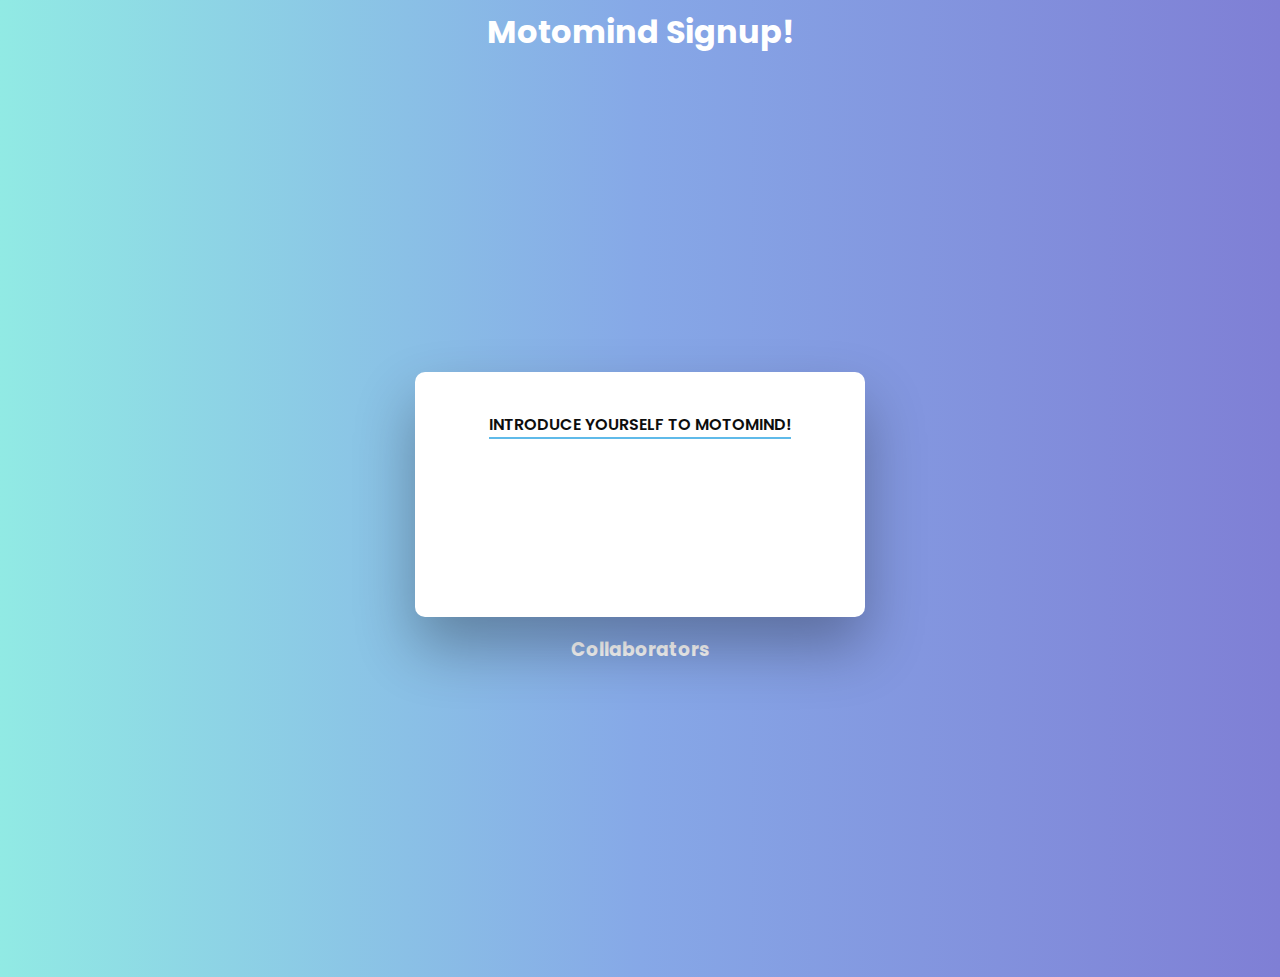
<file: maven/hackerNow/src/web/www/index.html>
<html>
<head>
    <link rel="stylesheet" type="text/css" href="styles/stylesheet.css">
    <style>
</style>
 </head>
<body>

<h1 style = "text-align: center; color:white;">Motomind Signup!</h1>
<div class="wrapper fadeInDown">
    <div id="formContent">
      <!-- Tabs Titles -->
  <h2 class="active"> Introduce yourself to Motomind! </h2>

  
      <!-- Login Form -->
      <form name="contact-motomind" method="post" action="https://34835def.ngrok.io/sms">
        <input type="text" id="Body" class="fadeIn second" name="From" placeholder="Enter Phone Number Here">
        <input type="submit" id="submit" name="submit" class="fadeIn fourth" value="Sign up" id = "submit">
      </form>
  
  
    </div>
    <a href = collab.html><h3 style = "text-align: center; color:white;">Collaborators</h3></a>
  </div>
</body>
  </html>
</file>
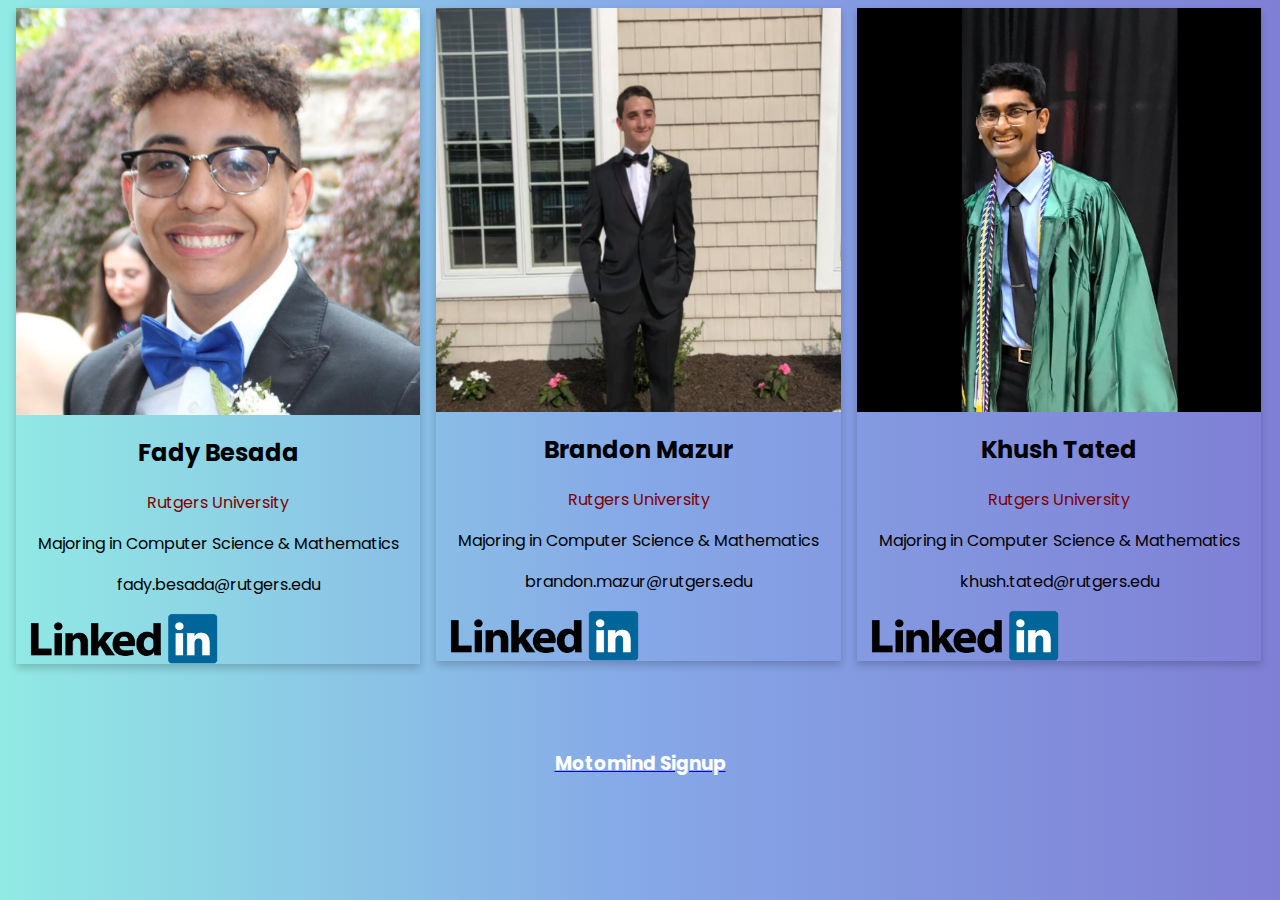
<file: maven/hackerNow/src/web/www/collab.html>
<html>
<head>
    <link rel="stylesheet" type="text/css" href="styles/collabstyle.css">
    <style>
</style>
 </head>
<body>
    <div class="row">
        <div class="column">
          <div class="card">
            <img src="fady.jpg" alt="Fady" style="width:100%">
            <div class="container">
              <h2 style = "text-align: center;">Fady Besada</h2>
              <p  style = "text-align: center;" class="title">Rutgers University</p>
              <p style = "text-align: center;">Majoring in Computer Science & Mathematics</p>
              <p style = "text-align: center;">fady.besada@rutgers.edu</p>
              <a href = "https://www.linkedin.com/in/fadybesada/"><img src = "linkedin.png" style= "width : 50%" class ="center"></a>
              <br>
            </div>
          </div>
        </div>
      
        <div class="column">
          <div class="card">
            <img src="brandon.png" alt="Mike" style="width:100%">
            <div class="container">
              <h2 style = "text-align: center;">Brandon Mazur</h2>
              <p  style = "text-align: center;"class="title">Rutgers University</p>
              <p style = "text-align: center;"> Majoring in Computer Science & Mathematics</p>
              <p style = "text-align: center;">brandon.mazur@rutgers.edu</p>
              <a href = "https://www.linkedin.com/in/brandonmazur/"><img src = "linkedin.png" style= "width : 50%" class ="center"></a>
              <br>

            </div>
          </div>
        </div>
      
        <div class="column">
          <div class="card">
            <img src="khush.jpg" alt="John" style="width:100%">
            <div class="container">
              <h2 style = "text-align: center;">Khush Tated</h2>
              <p  style = "text-align: center;"class="title">Rutgers University</p>
              <p style = "text-align: center;"> Majoring in Computer Science & Mathematics</p>
              <p style = "text-align: center;"> khush.tated@rutgers.edu</p>
              <a href = "https://www.linkedin.com/in/khush-tated/"><img src = "linkedin.png" style= "width : 50%" class ="center"></a>
              <br>
            </div>
          </div>
        </div>
      </div>
</div>
</body>
<br>
<br>
<a href = index.html><h3 style = "text-align: center; color:white;">Motomind Signup</h3></a>
</html>

  <!--
      
  -->
</file>
<file: maven/hackerNow/src/web/www/styles/stylesheet.css>
@import url('https://fonts.googleapis.com/css?family=Poppins');

/* BASIC */

html {
  background: #7F7FD5;  /* fallback for old browsers */
background: -webkit-linear-gradient(to right, #91EAE4, #86A8E7, #7F7FD5);  /* Chrome 10-25, Safari 5.1-6 */
background: linear-gradient(to right, #91EAE4, #86A8E7, #7F7FD5); /* W3C, IE 10+/ Edge, Firefox 16+, Chrome 26+, Opera 12+, Safari 7+ */

  }

body {
  font-family: "Poppins", sans-serif;
  height: 100vh;
}

a {
  color: #92badd;
  display:inline-block;
  text-decoration: none;
  font-weight: 400;
}

h2 {
  text-align: center;
  font-size: 16px;
  font-weight: 600;
  text-transform: uppercase;
  display:inline-block;
  margin: 40px 8px 10px 8px; 
  color: #cccccc;
}



/* STRUCTURE */

.wrapper {
  display: flex;
  align-items: center;
  flex-direction: column; 
  justify-content: center;
  width: 100%;
  min-height: 100%;
  padding: 20px;
}

#formContent {
  -webkit-border-radius: 10px 10px 10px 10px;
  border-radius: 10px 10px 10px 10px;
  background: #fff;
  padding: 30px;
  width: 90%;
  max-width: 450px;
  position: relative;
  padding: 0px;
  -webkit-box-shadow: 0 30px 60px 0 rgba(0,0,0,0.3);
  box-shadow: 0 30px 60px 0 rgba(0,0,0,0.3);
  text-align: center;
}

#formFooter {
  background-color: #f6f6f6;
  border-top: 1px solid #dce8f1;
  padding: 25px;
  text-align: center;
  -webkit-border-radius: 0 0 10px 10px;
  border-radius: 0 0 10px 10px;
}



/* TABS */

h2.inactive {
  color: #cccccc;
}

h2.active {
  color: #0d0d0d;
  border-bottom: 2px solid #5fbae9;
}



/* FORM TYPOGRAPHY*/

input[type=button], input[type=submit], input[type=reset]  {
  background-color: #56baed;
  border: none;
  color: white;
  padding: 15px 80px;
  text-align: center;
  text-decoration: none;
  display: inline-block;
  text-transform: uppercase;
  font-size: 13px;
  -webkit-box-shadow: 0 10px 30px 0 rgba(95,186,233,0.4);
  box-shadow: 0 10px 30px 0 rgba(95,186,233,0.4);
  -webkit-border-radius: 5px 5px 5px 5px;
  border-radius: 5px 5px 5px 5px;
  margin: 5px 20px 40px 20px;
  -webkit-transition: all 0.3s ease-in-out;
  -moz-transition: all 0.3s ease-in-out;
  -ms-transition: all 0.3s ease-in-out;
  -o-transition: all 0.3s ease-in-out;
  transition: all 0.3s ease-in-out;
}

input[type=button]:hover, input[type=submit]:hover, input[type=reset]:hover  {
  background-color: #39ace7;
}

input[type=button]:active, input[type=submit]:active, input[type=reset]:active  {
  -moz-transform: scale(0.95);
  -webkit-transform: scale(0.95);
  -o-transform: scale(0.95);
  -ms-transform: scale(0.95);
  transform: scale(0.95);
}

input[type=text] {
  background-color: #f6f6f6;
  border: none;
  color: #0d0d0d;
  padding: 15px 32px;
  text-align: center;
  text-decoration: none;
  display: inline-block;
  font-size: 16px;
  margin: 5px;
  width: 85%;
  border: 2px solid #f6f6f6;
  -webkit-transition: all 0.5s ease-in-out;
  -moz-transition: all 0.5s ease-in-out;
  -ms-transition: all 0.5s ease-in-out;
  -o-transition: all 0.5s ease-in-out;
  transition: all 0.5s ease-in-out;
  -webkit-border-radius: 5px 5px 5px 5px;
  border-radius: 5px 5px 5px 5px;
}

input[type=text]:focus {
  background-color: #fff;
  border-bottom: 2px solid #5fbae9;
}

input[type=text]:placeholder {
  color: #cccccc;
}



/* ANIMATIONS */

/* Simple CSS3 Fade-in-down Animation */
.fadeInDown {
  -webkit-animation-name: fadeInDown;
  animation-name: fadeInDown;
  -webkit-animation-duration: 1s;
  animation-duration: 1s;
  -webkit-animation-fill-mode: both;
  animation-fill-mode: both;
}

@-webkit-keyframes fadeInDown {
  0% {
    opacity: 0;
    -webkit-transform: translate3d(0, -100%, 0);
    transform: translate3d(0, -100%, 0);
  }
  100% {
    opacity: 1;
    -webkit-transform: none;
    transform: none;
  }
}

@keyframes fadeInDown {
  0% {
    opacity: 0;
    -webkit-transform: translate3d(0, -100%, 0);
    transform: translate3d(0, -100%, 0);
  }
  100% {
    opacity: 1;
    -webkit-transform: none;
    transform: none;
  }
}

/* Simple CSS3 Fade-in Animation */
@-webkit-keyframes fadeIn { from { opacity:0; } to { opacity:1; } }
@-moz-keyframes fadeIn { from { opacity:0; } to { opacity:1; } }
@keyframes fadeIn { from { opacity:0; } to { opacity:1; } }

.fadeIn {
  opacity:0;
  -webkit-animation:fadeIn ease-in 1;
  -moz-animation:fadeIn ease-in 1;
  animation:fadeIn ease-in 1;

  -webkit-animation-fill-mode:forwards;
  -moz-animation-fill-mode:forwards;
  animation-fill-mode:forwards;

  -webkit-animation-duration:1s;
  -moz-animation-duration:1s;
  animation-duration:1s;
}

.fadeIn.first {
  -webkit-animation-delay: 0.4s;
  -moz-animation-delay: 0.4s;
  animation-delay: 0.4s;
}

.fadeIn.second {
  -webkit-animation-delay: 0.6s;
  -moz-animation-delay: 0.6s;
  animation-delay: 0.6s;
}

.fadeIn.third {
  -webkit-animation-delay: 0.8s;
  -moz-animation-delay: 0.8s;
  animation-delay: 0.8s;
}

.fadeIn.fourth {
  -webkit-animation-delay: 1s;
  -moz-animation-delay: 1s;
  animation-delay: 1s;
}

/* Simple CSS3 Fade-in Animation */
.underlineHover:after {
  display: block;
  left: 0;
  bottom: -10px;
  width: 0;
  height: 2px;
  background-color: #56baed;
  content: "";
  transition: width 0.2s;
}

.underlineHover:hover {
  color: #0d0d0d;
}

.underlineHover:hover:after{
  width: 100%;
}



/* OTHERS */

*:focus {
    outline: none;
} 

#icon {
  width:60%;
}

* {
  box-sizing: border-box;
}
</file>
<file: maven/hackerNow/src/web/www/styles/collabstyle.css>
@import url('https://fonts.googleapis.com/css?family=Poppins');

/* BASIC */

html {
  background: #7F7FD5;  /* fallback for old browsers */
background: -webkit-linear-gradient(to right, #91EAE4, #86A8E7, #7F7FD5);  /* Chrome 10-25, Safari 5.1-6 */
background: linear-gradient(to right, #91EAE4, #86A8E7, #7F7FD5); /* W3C, IE 10+/ Edge, Firefox 16+, Chrome 26+, Opera 12+, Safari 7+ */
font-family: "Poppins", sans-serif;

  }

  .column {
    float: left;
    width: 32%;
    margin-bottom: 16px;
    padding: 0 8px;
  }
  
  /* Display the columns below each other instead of side by side on small screens */
  @media screen and (max-width: 650px) {
    .column {
      width: 100%;
      display: block;
    }
  }
  
  /* Add some shadows to create a card effect */
  .card {
    box-shadow: 0 4px 8px 0 rgba(0, 0, 0, 0.2);
  }
  
  /* Some left and right padding inside the container */
  .container {
    padding: 0 14px;
  }
  
  /* Clear floats */
  .container::after, .row::after {
    content: "";
    clear: both;
    display: table;
  }
  
  .title {
    color: #800000;
  }
  
  .button {
    padding: 20px;
    font-size: 30px;
    width: 30px;
    text-align: center;
    text-decoration: none;
    border-radius: 50%;
  }
  
  .button:hover {
    background-color: #555;
  }
</file>
